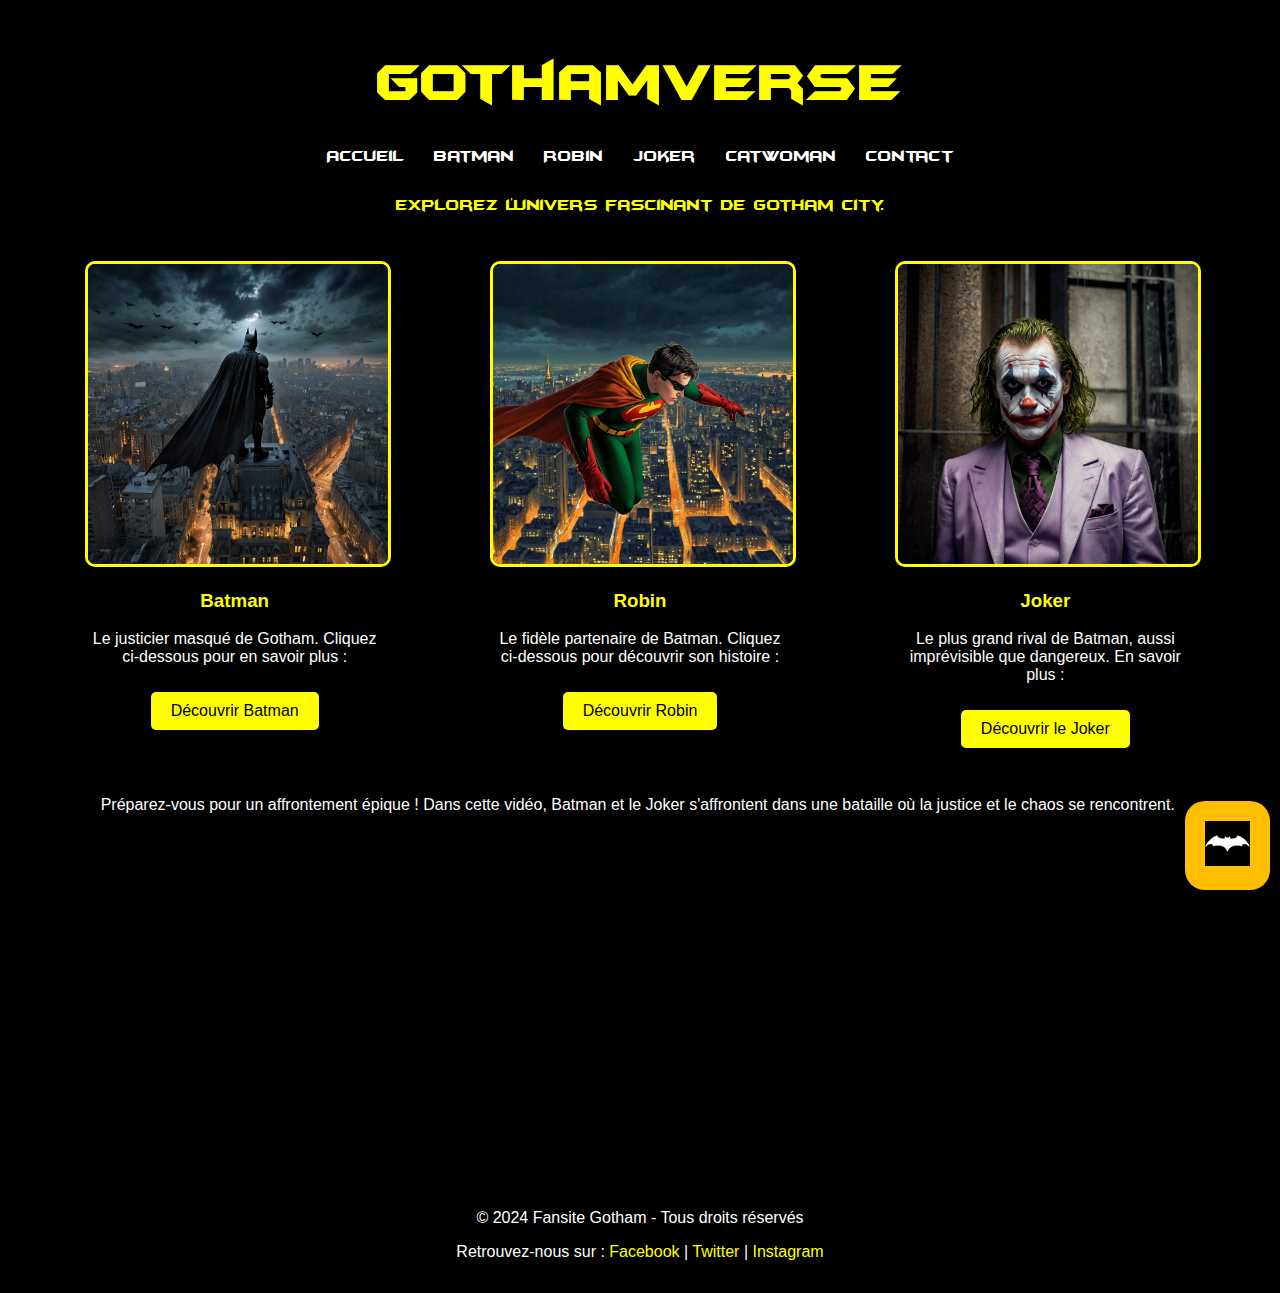
<file: joker/index.html>
<!DOCTYPE html>
<html lang="fr">
<head>
  <meta charset="UTF-8">
  <meta name="viewport" content="width=device-width, initial-scale=1.0">
  <link rel="stylesheet" href="styles.css">
  <title>Fansite Gotham</title>
</head>
<body>
  <!-- Header avec le menu de navigation -->
  <header>
    <h1>GothamVerse</h1>
    <nav>
      <ul>
        <li><a href="index.html">Accueil</a></li>
        <li><a href="..//joker/Batman.html">Batman</a></li>
        <li><a href="page robin.html">Robin</a></li>
        <li><a href="joker.html">Joker</a></li>
        <li><a href="catwoman.html">Catwoman</a></li>
        <li><a href="contact.html">Contact</a></li>
        
      </ul>
    </nav>
  </header>

  <!-- Section principale : Présentation -->
  <main>
    <section id="presentation">
      
      <p class="HomeTittle">Explorez l'univers fascinant de Gotham City.</p>
    </section>

    <!-- Section : Personnages -->
    <section id="personnages">
      <div class="personnage">
        <img src="batman.jpg" alt="Batman">
        <h3>Batman</h3>
        <p>Le justicier masqué de Gotham. Cliquez ci-dessous pour en savoir plus :</p>
        <a href="../joker/Batman.html" class="btn">Découvrir Batman</a>
      </div>
      
      <div class="personnage">
        <img src="robin.jpg" alt="Robin">
        <h3>Robin</h3>
        <p>Le fidèle partenaire de Batman. Cliquez ci-dessous pour découvrir son histoire :</p>
        <a href="page robin.html" class="btn">Découvrir Robin</a>
      </div>
      
      <div class="personnage">
        <img src="joker.jpg" alt="Joker">
        <h3>Joker</h3>
        <p>Le plus grand rival de Batman, aussi imprévisible que dangereux. En savoir plus :</p>
        <a href="joker.html" class="btn">Découvrir le Joker</a>
      </div>
    </section>
  </main>
  <p class="idk1">Préparez-vous pour un affrontement épique ! Dans cette vidéo, Batman et le Joker s'affrontent dans une bataille où la justice et le chaos se rencontrent. </p>
  <div class="video-container">
    <iframe width="560" height="315" src="https://www.youtube.com/embed/UMgb3hQCb08" frameborder="0" allowfullscreen></iframe>
  </div>
  
  <a class="totop" href="#">
    <img src="top.png"></a>
  
  <!-- Footer -->
  <footer>
    <p>© 2024 Fansite Gotham - Tous droits réservés</p>
    <p>Retrouvez-nous sur : 
      <a href="https://www.facebook.com/batman?locale=fr_FR">Facebook</a> | 
      <a href="https://twitter.com/jokermovie">Twitter</a> | 
      <a href="https://www.instagram.com/batman/">Instagram</a>
    </p>
  </footer>
</body>
</html>
</file>
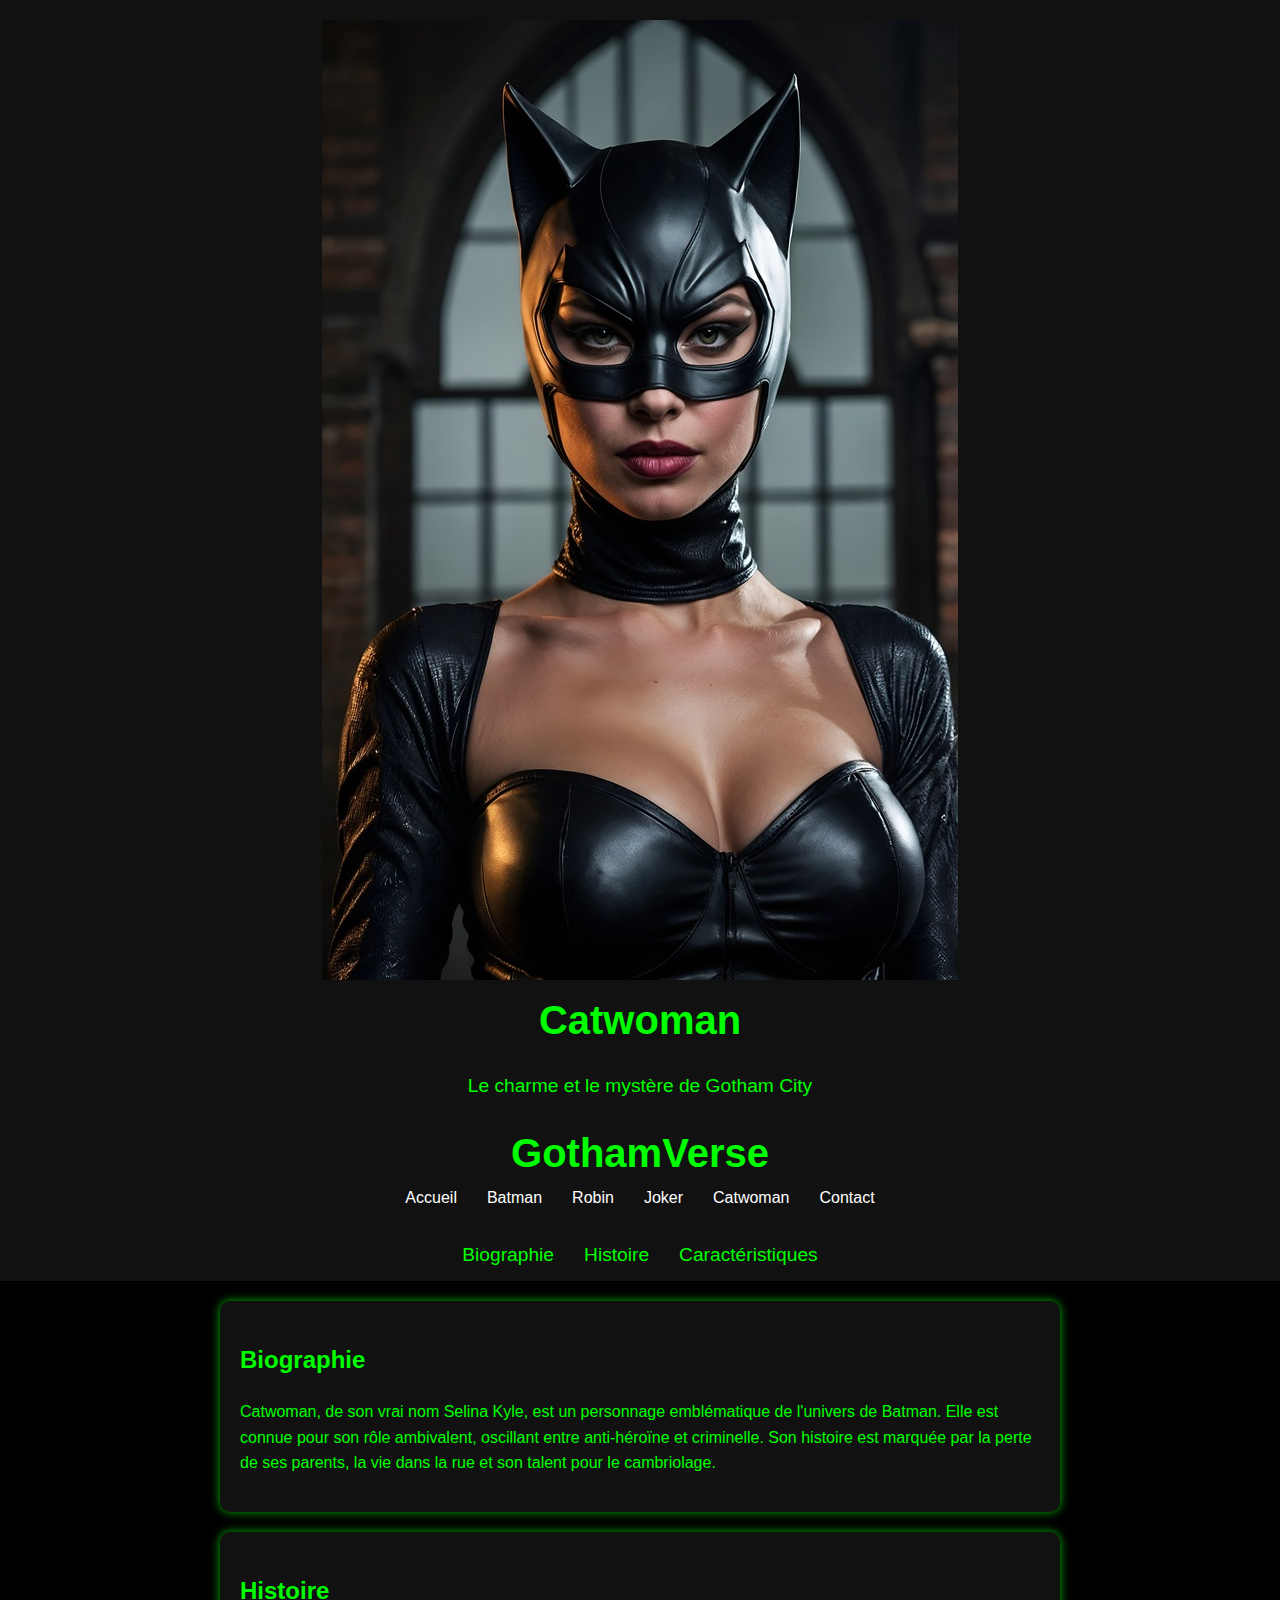
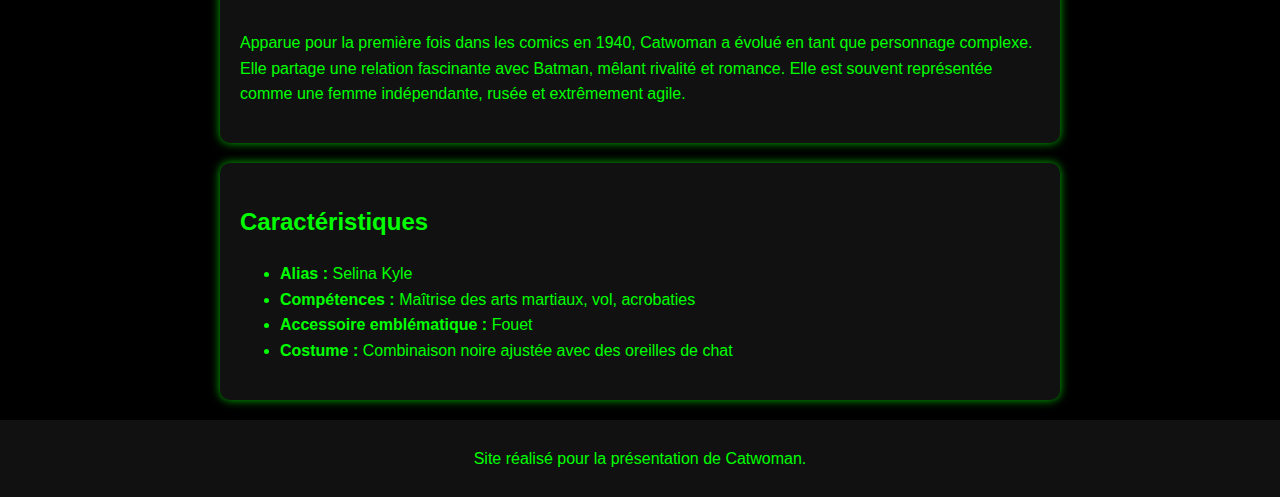
<file: joker/catwoman.html>
<!DOCTYPE html>
<html lang="fr">
<head>
    <meta charset="UTF-8">
    <meta name="viewport" content="width=device-width, initial-scale=1.0">
    <title>Catwoman - Présentation</title>
    <link rel="stylesheet" href="catcss.css">
</head>
<body>
    <header class="header"> <img src="catwoman.jpg" alt="Catwoman, l'icône de Gotham">
        <h1>Catwoman</h1>
        <p>Le charme et le mystère de Gotham City</p>
        <h1 class="BigT">GothamVerse</h1>
    <nav>
      <ul>
        <li><a href="index.html">Accueil</a></li>
        <li><a href="..//joker/Batman.html">Batman</a></li>
        <li><a href="page robin.html">Robin</a></li>
        <li><a href="joker.html">Joker</a></li>
        <li><a href="catwoman.html">Catwoman</a></li>
        <li><a href="contact.html">Contact</a></li>
        
      </ul>
    </nav>
    </header>
    
    <nav class="navbar">
        <ul>
            <li><a href="#biographie">Biographie</a></li>
            <li><a href="#histoire">Histoire</a></li>
            <li><a href="#caracteristiques">Caractéristiques</a></li>
        </ul>
    </nav>

    <main>
        <section id="biographie" class="section">
            <h2>Biographie</h2>
            <p>Catwoman, de son vrai nom Selina Kyle, est un personnage emblématique de l'univers de Batman. Elle est connue pour son rôle ambivalent, oscillant entre anti-héroïne et criminelle. Son histoire est marquée par la perte de ses parents, la vie dans la rue et son talent pour le cambriolage.</p>
        </section>

        <section id="histoire" class="section">
            <h2>Histoire</h2>
            <p>Apparue pour la première fois dans les comics en 1940, Catwoman a évolué en tant que personnage complexe. Elle partage une relation fascinante avec Batman, mêlant rivalité et romance. Elle est souvent représentée comme une femme indépendante, rusée et extrêmement agile.</p>
        </section>

        <section id="caracteristiques" class="section">
            <h2>Caractéristiques</h2>
            <ul>
                <li><strong>Alias :</strong> Selina Kyle</li>
                <li><strong>Compétences :</strong> Maîtrise des arts martiaux, vol, acrobaties</li>
                <li><strong>Accessoire emblématique :</strong> Fouet</li>
                <li><strong>Costume :</strong> Combinaison noire ajustée avec des oreilles de chat</li>
            </ul>
        </section>
    </main>

    <footer class="footer">
        <p>Site réalisé pour la présentation de Catwoman.</p>
    </footer>
</body>
</html>
</file>
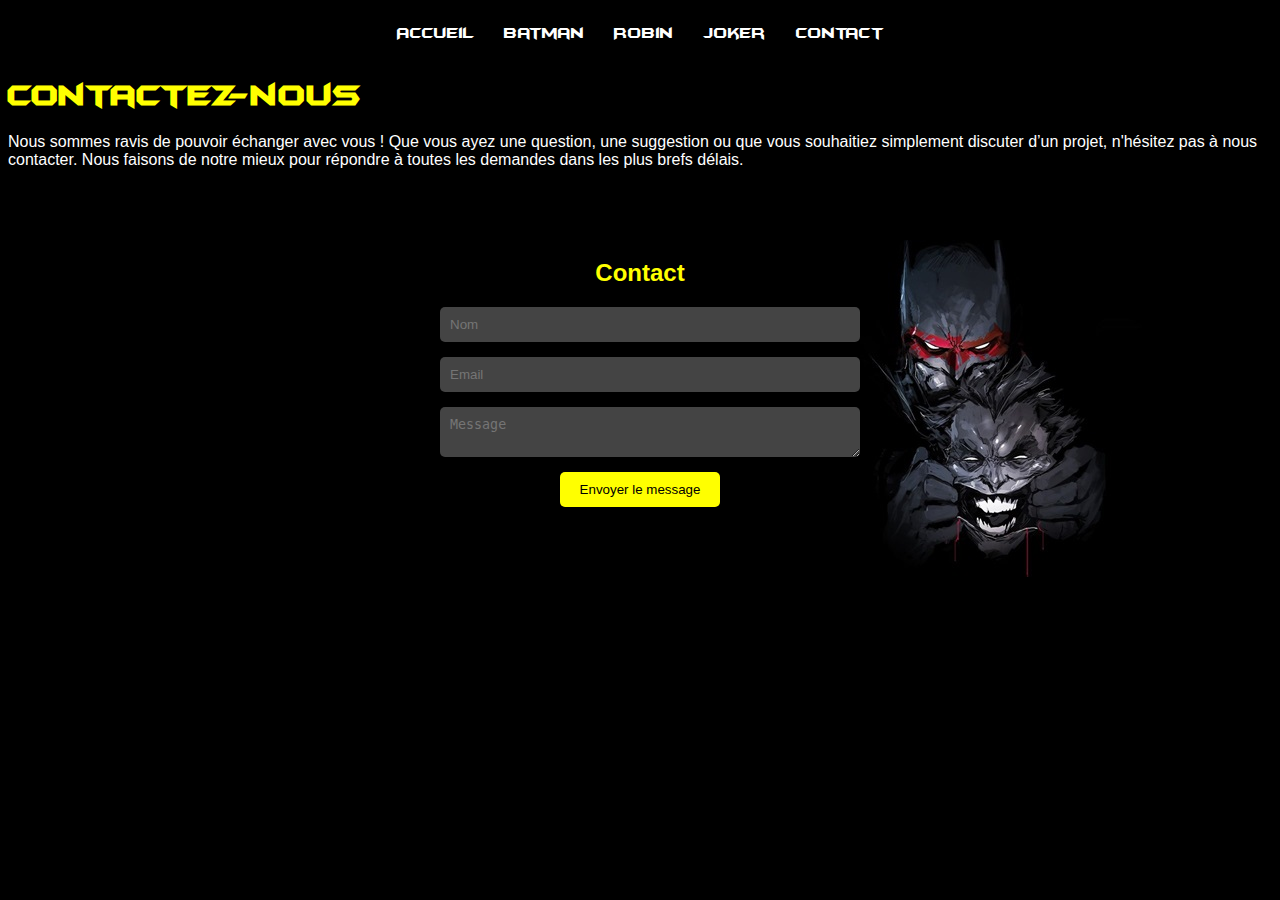
<file: joker/contact.html>
<!DOCTYPE html>
<html lang="fr">
<head>
    <meta charset="UTF-8">
    <meta name="viewport" content="width=device-width, initial-scale=1.0">
    <title>Formulaire de Contact - Batman</title>
    <link rel="stylesheet" href="contact.css">
</head>
<body>
  <header>
    <nav>
      <ul>
        <li><a href="index.html">Accueil</a></li>
        <li><a href="batman.html">Batman</a></li>
        <li><a href="../joker/page robin.html">Robin</a></li>
        <li><a href="../joker/joker.html">Joker</a></li>
        <li><a href="contact.html">Contact</a></li>
      </ul>
    </nav>
  </header>
  
  
      <h1>Contactez-nous</h1>
      <p>Nous sommes ravis de pouvoir échanger avec vous ! Que vous ayez une question, une suggestion ou que vous souhaitiez simplement discuter d’un projet, n'hésitez pas à nous contacter. Nous faisons de notre mieux pour répondre à toutes les demandes dans les plus brefs délais.</p>
    <div class="container">
        <h2>Contact</h2>
        <form id="contact-form">
            <input type="text" placeholder="Nom" required>
            <input type="email" placeholder="Email" required>
            <textarea placeholder="Message" required></textarea>
            <button type="submit">Envoyer le message</button>
        </form>
    </div>
</body>
</html>
</file>
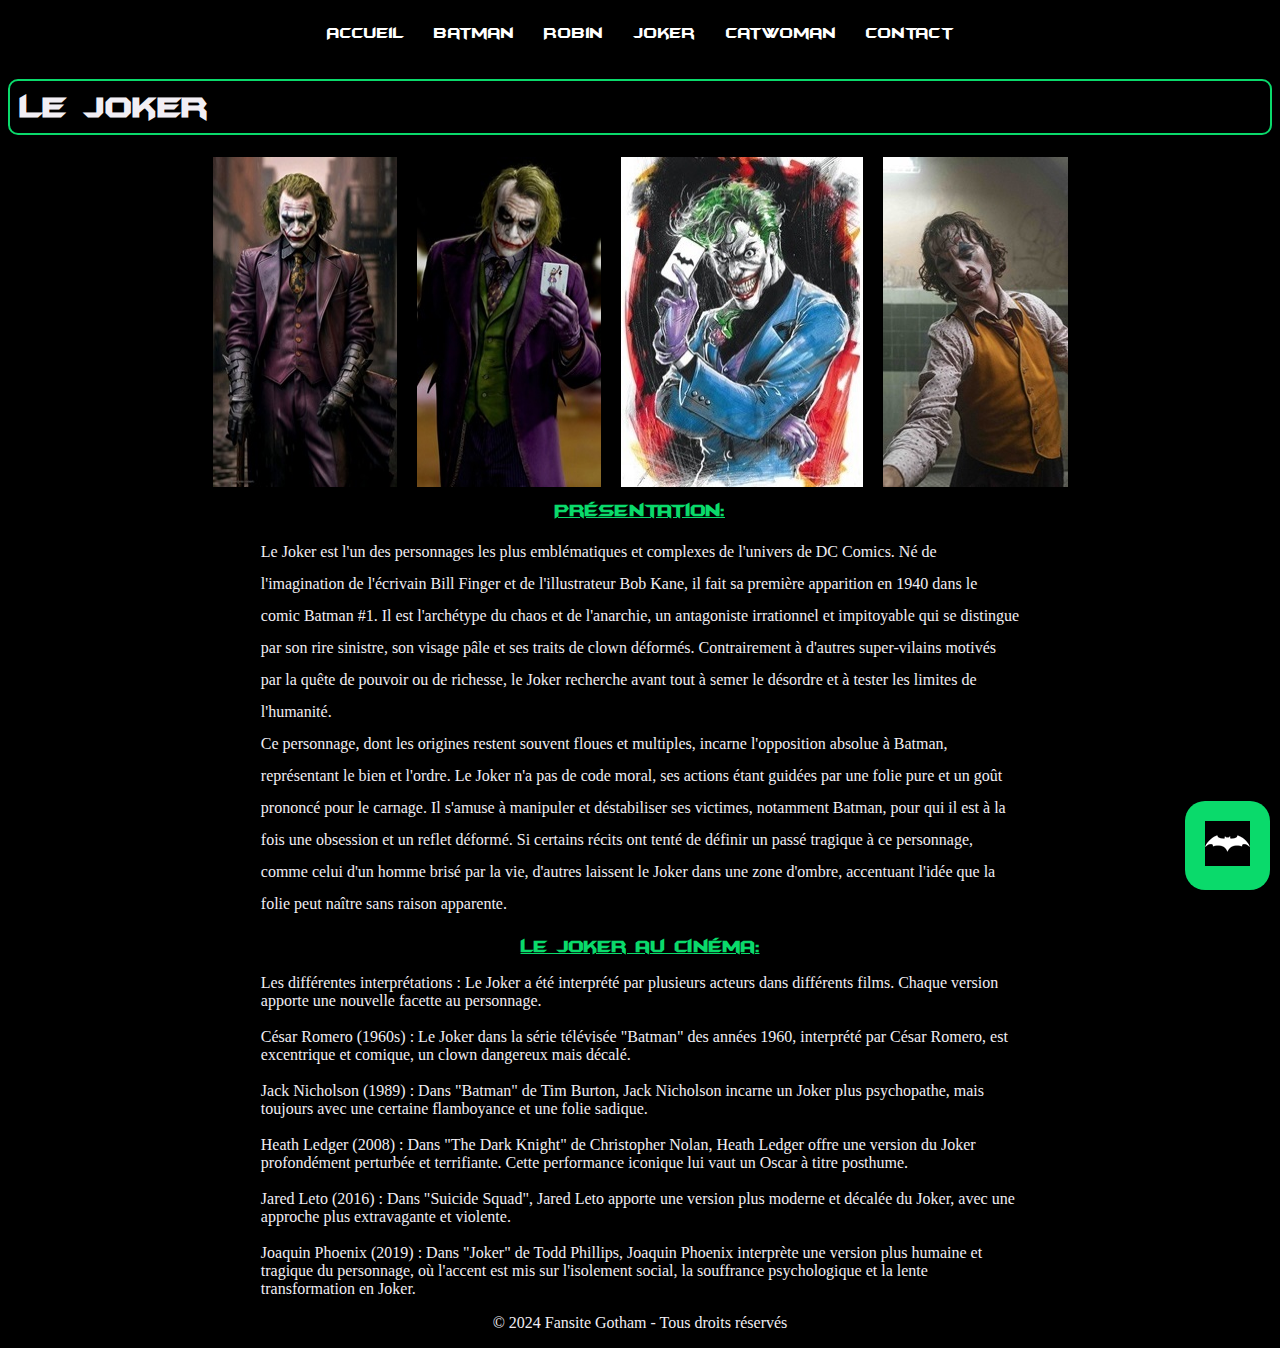
<file: joker/joker.html>
<!DOCTYPE html>
<html>
<head>
    <meta charset="UTF-8">
    <meta name="viewport" content="width=device-width, initial-scale=1.0">
    <link rel="stylesheet" href="joker.css">
</head>
<body>
<header>
        <nav>
          <ul>
            <li><a href="index.html">Accueil</a></li>
            <li><a href="batman.html">Batman</a></li>
            <li><a href="page robin.html">Robin</a></li>
            <li><a href="joker.html">Joker</a></li>
            <li><a href="catwoman.html">Catwoman</a></li>
            <li><a href="contact.html">Contact</a></li>
          </ul>
        </nav>
  </header>
    <main>
        <h1 class="joker">Le Joker</h1>
    <section class="sec1">
        <img src="test1.jpg" alt="Image du joker de face avec une canne">
        <img src="test3.jpg" alt="Image du joker qui rigole">
        <img src="toiles-joker-defeat-batman-i161586.jpg" alt="Image du joker de face">
        <img src="joky.jpg" alt="Image du joker dans une sale de bain">
        
    </section>

  <h2>Présentation:</h2>

<p class="Para1">Le Joker est l'un des personnages les plus emblématiques et complexes de l'univers de DC Comics. Né de l'imagination de l'écrivain Bill Finger et de l'illustrateur Bob Kane, il fait sa première apparition en 1940 dans le comic Batman #1. Il est l'archétype du chaos et de l'anarchie, un antagoniste irrationnel et impitoyable qui se distingue par son rire sinistre, son visage pâle et ses traits de clown déformés. Contrairement à d'autres super-vilains motivés par la quête de pouvoir ou de richesse, le Joker recherche avant tout à semer le désordre et à tester les limites de l'humanité.
Ce personnage, dont les origines restent souvent floues et multiples, incarne l'opposition absolue à Batman, représentant le bien et l'ordre. Le Joker n'a pas de code moral, ses actions étant guidées par une folie pure et un goût prononcé pour le carnage. Il s'amuse à manipuler et déstabiliser ses victimes, notamment Batman, pour qui il est à la fois une obsession et un reflet déformé. Si certains récits ont tenté de définir un passé tragique à ce personnage, comme celui d'un homme brisé par la vie, d'autres laissent le Joker dans une zone d'ombre, accentuant l'idée que la folie peut naître sans raison apparente.</p>

<h3>Le Joker au cinéma:</h3>
<P class="Para2">Les différentes interprétations : Le Joker a été interprété par plusieurs acteurs dans différents films. Chaque version apporte une nouvelle facette au personnage.

César Romero (1960s) : Le Joker dans la série télévisée "Batman" des années 1960, interprété par César Romero, est excentrique et comique, un clown dangereux mais décalé.

Jack Nicholson (1989) : Dans "Batman" de Tim Burton, Jack Nicholson incarne un Joker plus psychopathe, mais toujours avec une certaine flamboyance et une folie sadique.

Heath Ledger (2008) : Dans "The Dark Knight" de Christopher Nolan, Heath Ledger offre une version du Joker profondément perturbée et terrifiante. Cette performance iconique lui vaut un Oscar à titre posthume.

Jared Leto (2016) : Dans "Suicide Squad", Jared Leto apporte une version plus moderne et décalée du Joker, avec une approche plus extravagante et violente.

Joaquin Phoenix (2019) : Dans "Joker" de Todd Phillips, Joaquin Phoenix interprète une version plus humaine et tragique du personnage, où l'accent est mis sur l'isolement social, la souffrance psychologique et la lente transformation en Joker.</p>
</main>
<a class="totop" href="#">
  <img src="top.png"></a>
</body>
<footer>
  <p>© 2024 Fansite Gotham - Tous droits réservés</p>
</footer>
</html>
</file>
<file: joker/styles.css>
/* Style général */
@font-face {
  font-family: 'police Batman';
  src: url(batmfa__.ttf) format('truetype'); /* Police special gotham */
}


body {
    font-family: Arial, sans-serif;
    margin: 0;
    padding: 0;
    background-color: #000000; /* Couleur sombre pour Gotham */
    color: white;
  }
  
 .video-container{
    display: flex;
    justify-content: center;
    align-items: center;
    
  }
  
 .idk1{
   text-align: center;
   white-space: pre-wrap;

 }
  

  header {
    background-color: #000000; /* Gris foncé */
    text-align: center;
    padding: 1em 0;
  }
  
  header h1 {
    color: yellow; 
    font-family:'police Batman', sans-serif;
    font-size: 350%;
  }
  
  nav ul {
    list-style-type: none;
    padding: 0;
    display: flex;
    justify-content: center;
    margin: 0;
    
  }
 
  nav ul li {
    margin: 0 15px;
    
  }
  
  nav ul li a {
    color: white;
    text-decoration: none;
    font-family:'police Batman', sans-serif;
  }
  
  nav ul li a:hover {
    color: yellow;
    
    
  }
  
  /* Section "Personnages" */
  #personnages {
    display: flex;
    justify-content: space-around;
    padding: 2em;
  }
  
  .personnage {
    text-align: center;
    max-width: 300px;
  }
  
  .personnage img {
    width: 100%;
    border: 3px solid yellow;
    border-radius: 10px;
  }
  
  .personnage h3 {
    color: yellow;
  }
  
  .btn {
    display: inline-block;
    margin-top: 10px;
    padding: 10px 20px;
    background-color: yellow;
    color: black;
    text-decoration: none;
    border-radius: 5px;
  }
  
  .btn:hover {
    background-color: orange;
  }
  
  /* Footer */
  footer {
    background-color: #000000;
    text-align: center;
    padding: 1em 0;
    margin-top: 2em;
  }
  
  footer a {
    color: yellow;
    text-decoration: none;
  }
  

.HomeTittle{
  text-align: center;
  font-family: 'police Batman';
  color: yellow;
  
}

.personnage img {
  width: 100%;
  border: 3px solid yellow;
  border-radius: 10px;
}
  
  

.idk1 {
  text-align: center;
  white-space: pre-wrap;
}


html{
  scroll-behavior:smooth  
}
.totop{             /* Bouton back to top button*/
  position: fixed;
  bottom: 10px;
  right: 10px;
  background-color: #FFBF00;
  padding: 20px;
  border-radius: 20px;
}

/* Réduction pour les tablettes pour le titre de notre page */
@media screen and (max-width: 768px) {
  header h1 {
    font-size: 5vw;
  }
}

/* Réduction pour les smartphones */
@media screen and (max-width: 480px) {
  header h1 {
    font-size: 4vw;
  }
}
/* Affiche notre nav verticalement "colum" sur les petites résolutions*/
@media screen and (max-width: 768px) {
  nav ul {
    display: flex;
    flex-direction: column;
  }
}

/* Affiche veritcalement  notre Id personnages*/
@media (max-width: 768px) {
  #personnages {
    flex-direction: column;
    justify-content: center;
  }
}
</file>
<file: joker/catcss.css>
/* Style général */
body {
    font-family: 'police Batman', Arial, sans-serif; /* Police principale */
    margin: 0;
    padding: 0;
    background-color: #000000; /* Fond noir */
    color: #00ff00; /* Texte vert fluo */
    line-height: 1.6;
}

/* Header */
.header {
    text-align: center;
    padding: 20px;
    background: #111111; /* Fond légèrement plus clair que le reste */
    color: #00ff00; /* Texte vert fluo */
}

.header h1 {
    margin: 0;
    font-size: 2.5em;
    color: #00ff00; /* Texte vert fluo */
}

.header p {
    font-size: 1.2em;
    color: #00ff00; /* Texte vert fluo */
}

/* Navbar */
.navbar {
    background: #111111; /* Fond légèrement plus clair que le reste */
    padding: 10px 0;
    text-align: center;
}

.navbar ul {
    list-style: none;
    margin: 0;
    padding: 0;
}

.navbar li {
    display: inline;
    margin: 0 15px;
}

.navbar a {
    color: #00ff00; /* Texte vert fluo */
    text-decoration: none;
    font-size: 1.2em;
    transition: color 0.3s ease;
}

.navbar a:hover {
    color: #33ff33; /* Vert légèrement plus clair au survol */
}

/* Section */
.section {
    padding: 20px;
    margin: 20px auto;
    max-width: 800px;
    background: #111111; /* Fond légèrement plus clair */
    border-radius: 10px;
    box-shadow: 0 0 10px rgba(0, 255, 0, 0.7); /* Ombre verte néon */
    color: #00ff00; /* Texte vert fluo */
}

.section h2 {
    color: #00ff00; /* Texte vert fluo */
}

.section p {
    color: #00ff00; /* Texte vert fluo */
}

/* Footer */
.footer {
    text-align: center;
    padding: 10px;
    background: #111111; /* Fond légèrement plus clair */
    color: #00ff00; /* Texte vert fluo */
}

/* Images */
.image {
    max-width: 100%;
    height: auto;
    margin: 20px auto;
    border-radius: 10px;
    box-shadow: 0 0 15px rgba(0, 255, 0, 0.7); /* Ombre verte autour des images */
}

/* Galerie */
.gallery {
    display: flex;
    justify-content: center;
    gap: 15px;
    flex-wrap: wrap;
}

.gallery img {
    max-width: 200px;
    height: auto;
    border-radius: 10px;
    transition: transform 0.3s ease, box-shadow 0.3s ease;
    box-shadow: 0 0 10px rgba(0, 255, 0, 0.7);
}

.gallery img:hover {
    transform: scale(1.1);
    box-shadow: 0 0 20px rgba(0, 255, 0, 1); /* Éclat vert au survol */
}

.BigT {
    font-family:'police Batman', sans-serif;
    font-size: 350%;
  }
  
  nav ul {
    list-style-type: none;
    padding: 0;
    display: flex;
    justify-content: center;
    margin: 0;
    
  }
 
  nav ul li {
    margin: 0 15px;
    
  }
  
  nav ul li a {
    color: white;
    text-decoration: none;
    font-family:'police Batman', sans-serif;
  }
  
  nav ul li a:hover {
    color: yellow;
    
    
  }
</file>
<file: joker/contact.css>
@font-face {
    font-family: 'police Batman';
    src: url(batmfa__.ttf) format('truetype');
  }

body {
    font-family: Arial, sans-serif;
    background-color: black;
    color: white;
    background-image: url(batvsjoke.jpeg);
    background-position: bottom right;
    background-repeat: no-repeat;


}

.container {
    max-width: 400px;
    margin: 50px auto;
    padding: 20px;
    background-color: black;
    border-radius: 10px;
}

h2 {
    text-align: center;
    color: yellow;
}

form {
    display: flex;
    flex-direction: column;
}

input,
textarea {
    width: 100%;
    padding: 10px;
    margin-bottom: 15px;
    border: none;
    border-radius: 5px;
    background-color: #444;
    color: white;
}

button {
    align-self: center;
    padding: 10px 20px;
    background-color: yellow;
    border: none;
    border-radius: 5px;
    cursor: pointer;
    transition: background-color 0.3s;
}

header {
    background-color: black; /* Gris foncé */
    text-align: center;
    padding: 1em 0;
  }
  
  header h1 {
    color: yellow; /* Couleur signature de Batman */
  }
  
  nav ul {
    list-style-type: none;
    padding: 0;
    display: flex;
    justify-content: center;
    margin: 0;
  }
  
  nav ul li {
    margin: 0 15px;
  }
  
  nav ul li a {
    color: white;
    text-decoration: none;
    font-family:'police Batman', sans-serif;
  }
  
  nav ul li a:hover {
    color: yellow;
  }

button:hover {
    background-color: #ffcc00;
}

h1{
  color: yellow;
  font-family:'police Batman', sans-serif;
}

@media (max-width: 600px) {
  body {
    background-image: none;
  }
  
  .container {
    max-width: 100%;
    padding: 10px;
  }
  
  h1 {
    font-size: 24px;
  }
  
  nav ul {
    flex-direction: column;
    align-items: center;
  }
  
  nav ul li {
    margin: 5px 0;
  }
  
  input,
  textarea {
    font-size: 14px;
  }
  
  button {
    padding: 8px 16px;
  }
}
@media (max-width: 600px) {
  .container {
      padding: 10px;
  }
}
</file>
<file: joker/joker.css>
@font-face {
  font-family: 'police Batman';
  src: url(batmfa__.ttf) format('truetype'); /* Notre police type Batman */
}


body{
    background-color: black;
}



:root {
    --Title: rgb(241, 238, 244);
  }
  

.joker{
color:var(--Title);
font-family:'police Batman', sans-serif;
padding: 10px;
border: 2px solid rgb(10, 218, 107);
border-radius: 10px;

}


p{
white-space: pre-wrap;
color: var(--Title);
margin-right: 20%;
margin-left: 20%;

}

.sec1 {
    display: flex;
    justify-content: center;
    flex-wrap: wrap;
    gap: 20px;
}

header {
  background-color: black; /* Gris foncé */
  text-align: center;
  padding: 1em 0;
}

header h1 {
  color: yellow; /* Couleur signature de Batman */
}

nav ul {
  list-style-type: none;
  padding: 0;
  display: flex;
  justify-content: center;
  margin: 0;
}

nav ul li {
  margin: 0 15px;
}

nav ul li a {
  color: white;
  text-decoration: none;
  font-family:'police Batman', sans-serif;
}

nav ul li a:hover {
  color: yellow;
}

h3{
  text-decoration: underline;
  color: rgb(10, 218, 107);
  font-size: large;
  text-align: center;
  font-family: 'police Batman';
}

h2{
  text-decoration: underline;
  color: rgb(10, 218, 107);
  font-size: large;
  text-align: center;
  font-family: 'police Batman';
 
}

.Para1{
  line-height: 2;
  margin-right: 20%;
  margin-left: 20%;
}
/* Pour les smartphones */
@media screen and (max-width: 767px) {
  /* Styles pour les smartphones */
  
  body {
    background-color: black;
  }
  
  .joker {
    color: var(--Title);
    font-family: 'police Batman', sans-serif;
    padding: 10px;
    border: 2px solid rgb(10, 218, 107);
    border-radius: 10px;
  }
  
  .Para2 {
    white-space: pre-wrap;
    color: var(--Title);
    margin-right: 20%;
    margin-left: 20%;
  }
  
  .sec1 {
    display: flex;
    justify-content: center;
    flex-wrap: wrap;
    gap: 20px;
  }
  
  header {
    background-color: black;
    text-align: center;
    padding: 1em 0;
  }
  
  header h1 {
    color: yellow;
  }
  
  nav ul {
    list-style-type: none;
    padding: 0;
    display: flex;
    justify-content: center;
    margin: 0;
  }
  
  nav ul li {
    margin: 0 15px;
  }
  
  nav ul li a {
    color: white;
    text-decoration: none;
    font-family: 'police Batman', sans-serif;
  }
  
  nav ul li a:hover {
    color: yellow;
  }
  
  h3, h2 {
    text-decoration: underline;
    color: rgb(10, 218, 107);
    font-size: large;
    text-align: center;
    font-family: 'police Batman';
  }
  
  .Para1 {
    line-height: 2;
    margin-right: 20%;
    margin-left: 20%;
  }
}


/* Affiche notre nav verticalement "colum" sur les petites résolutions*/
@media screen and (max-width: 768px) {
  nav ul {
    display: flex;
    flex-direction: column;
  }
}

@media screen and (max-width: 768px) {
  .joker {
    text-align: center;
  }
}
@media (max-width: 768px) { /* Permet d'afficher mes images 2 par 2 sur 2 lignes */
  .sec1 img {
      width: calc(50% - 10px); /* Calcule la moitié de la largeur disponible */
      max-width: 300px; /* Limite maximale de largeur */
      height: auto; /* Maintient le rapport d'aspect */
  }
}
footer{
  text-align: center;
}

html{
  scroll-behavior:smooth
}
.totop{             /* Bouton back to top button*/
  position: fixed;
  bottom: 10px;
  right: 10px;
  background-color:rgb(10, 218, 107);
  padding: 20px;
  border-radius: 20px;
}
</file>
